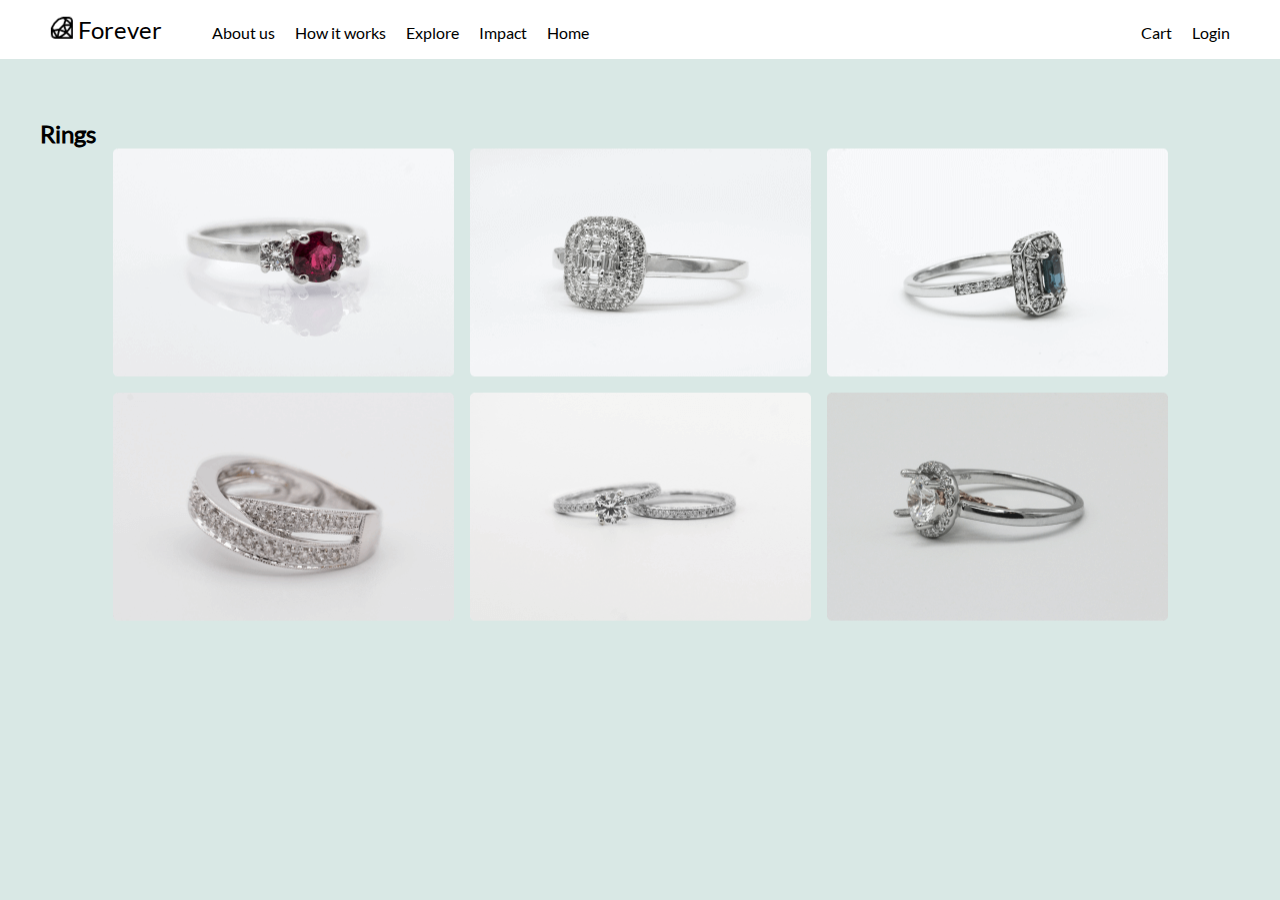
<file: assets/html/Flexbox-Level-3_2.html>
<!DOCTYPE html>
<html lang="en">
<head>
    <meta charset="UTF-8">
    <meta http-equiv="X-UA-Compatible" content="IE=edge">
    <meta name="viewport" content="width=device-width, initial-scale=1.0">
    <link rel="stylesheet" href="../css/Flexbox-Level-3_2.css">
    <title>Document</title>
</head>
<body>
    <header>
        <nav class="nav">
            <ul class="logo">
                <li><img src="../image/logo.png" alt=""></li>
                <li class="brand_name">Forever</li>
            </ul>
            <ul class="left_nav">
                <li>About us</li>
                <li>How it works</li>
                <li>Explore</li>
                <li>Impact</li>
                <li><a href="../../index.html">Home</a></li>
            </ul>
            <ul class="right_nav">
                <li>Cart</li>
                <li>Login</li>
            </ul>
        </nav>
    </header>
    <main>
        <h1>Rings</h1>
        <section class="galery">
            <img src="../image/ring001.png" alt="">
            <img src="../image/ring002.png" alt="">
            <img src="../image/ring003.png" alt="">
            <img src="../image/ring004.png" alt="">
            <img src="../image/ring005.png" alt="">
            <img src="../image/ring006.png" alt="">
        </section>
    </main>
</body>
</html>
</file>
<file: assets/css/Flexbox-Level-3_2.css>
/* ========================================================
                        IMPORTS
==========================================================*/

@font-face {
    font-family: 'lato';
    src: url('../font/Lato-Regular.ttf');
}

/* ========================================================
                    GENERAL STYLINGS
==========================================================*/

*{
    padding: 0;
    margin: 0;
    box-sizing: border-box;
}

body{
    background-color: #D9E8E5;
    font-family: 'lato';
}

li{
    list-style: none;
}

.left_nav li:hover , a:hover , .right_nav li:hover{
    background-color: gray;
    color: white;
}

a{
    text-decoration: none;
    color: black;
}

/* ========================================================
                    HEADER STYLINGS
==========================================================*/

header{
    display: flex;
    align-items: baseline;
    padding: 15px 50px;
    justify-content: space-between;
    background-color: white;
}

.nav{
    display: flex;
    align-items: baseline;
    column-gap: 50px;
    width: 100vw;
}

.logo{
    display: flex;
    column-gap: 5px;
    align-items: baseline;
}

.brand_name{
    font-size: 24px;
}

header ul{
    display: flex;
    column-gap: 20px;
}

.right_nav{
    margin-left: auto;
}

/* ========================================================
                    HEADER STYLINGS
==========================================================*/

main{
    max-width: 1440px;
    margin: 20px auto;
    padding: 40px;
}
.galery{
    margin-left: auto;
    margin-right: auto;
    max-width: 1200px;
    display: flex;
    justify-content: center;
    flex-wrap: wrap;
    gap: 15px 15px;
}

h1{
    font-size: 24px;
}

.galery img:hover{
    box-shadow: 0 0 10px 5px gray;
}
</file>
